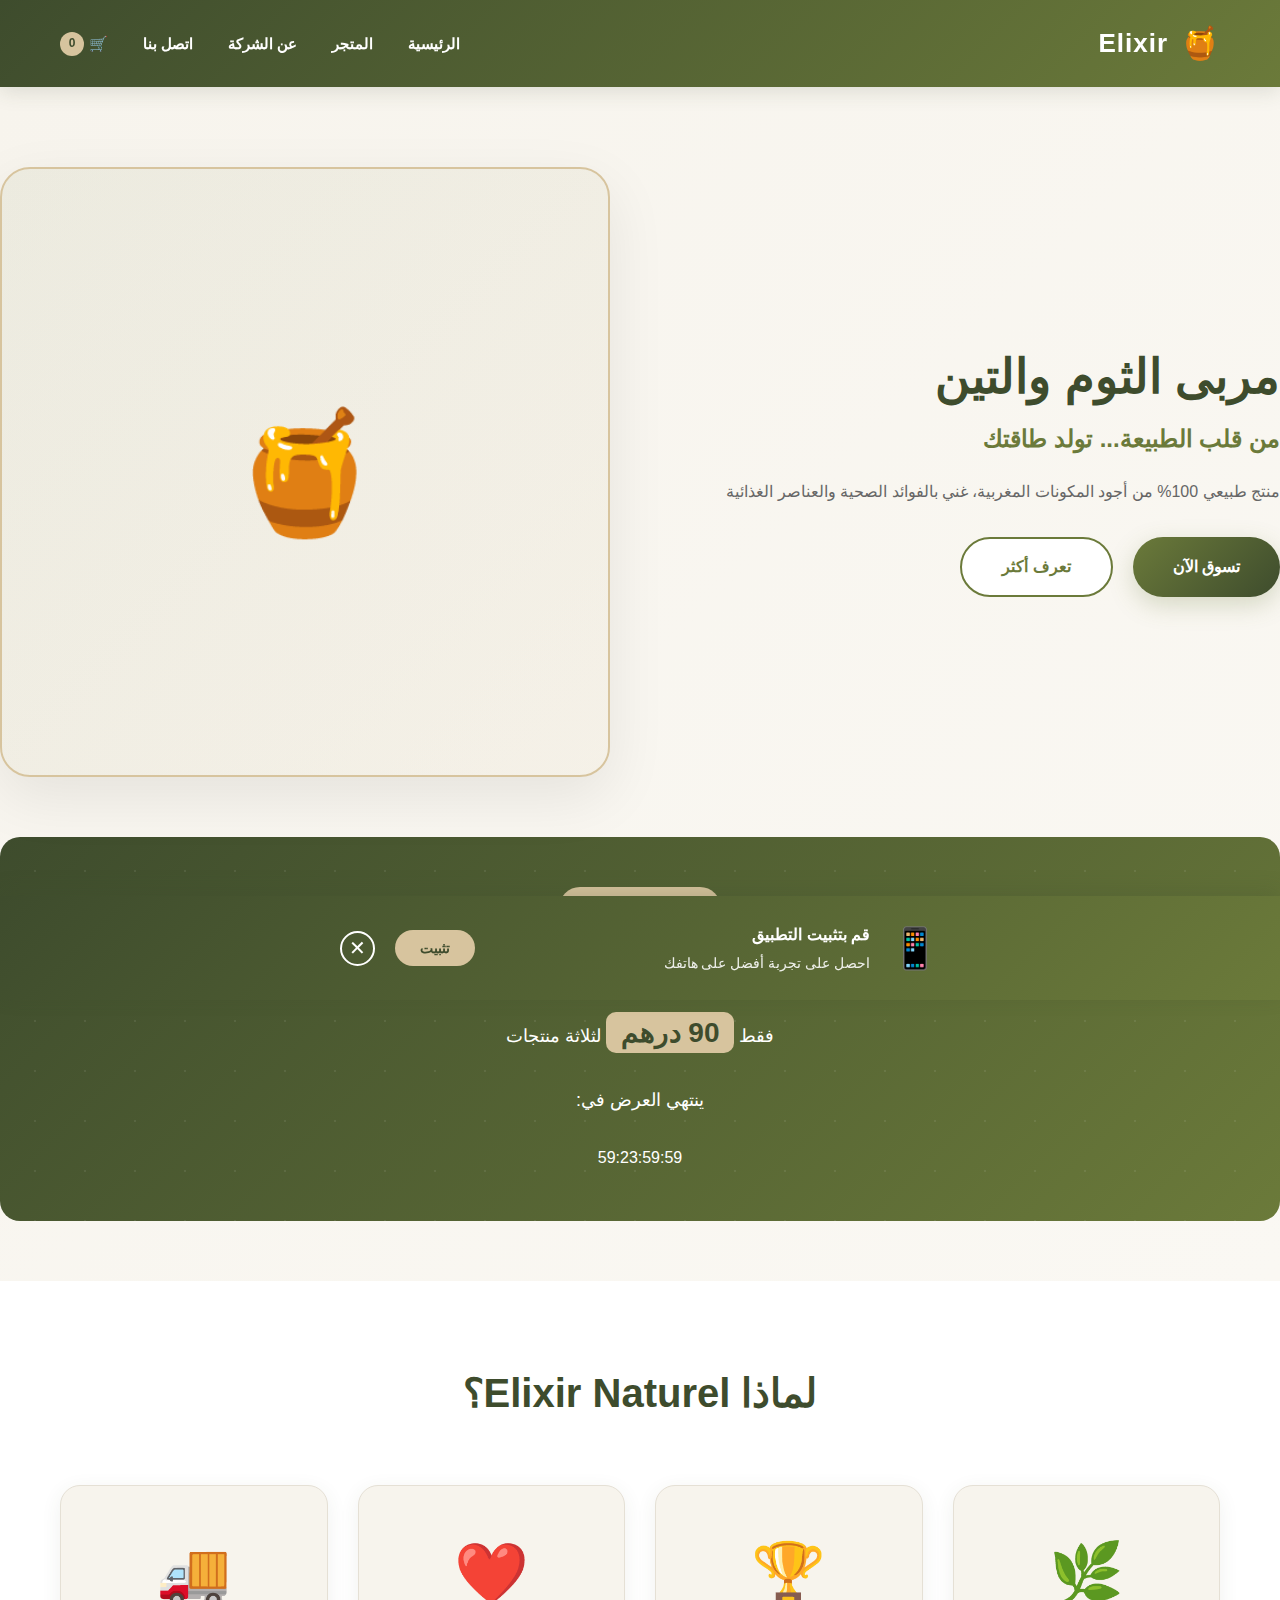
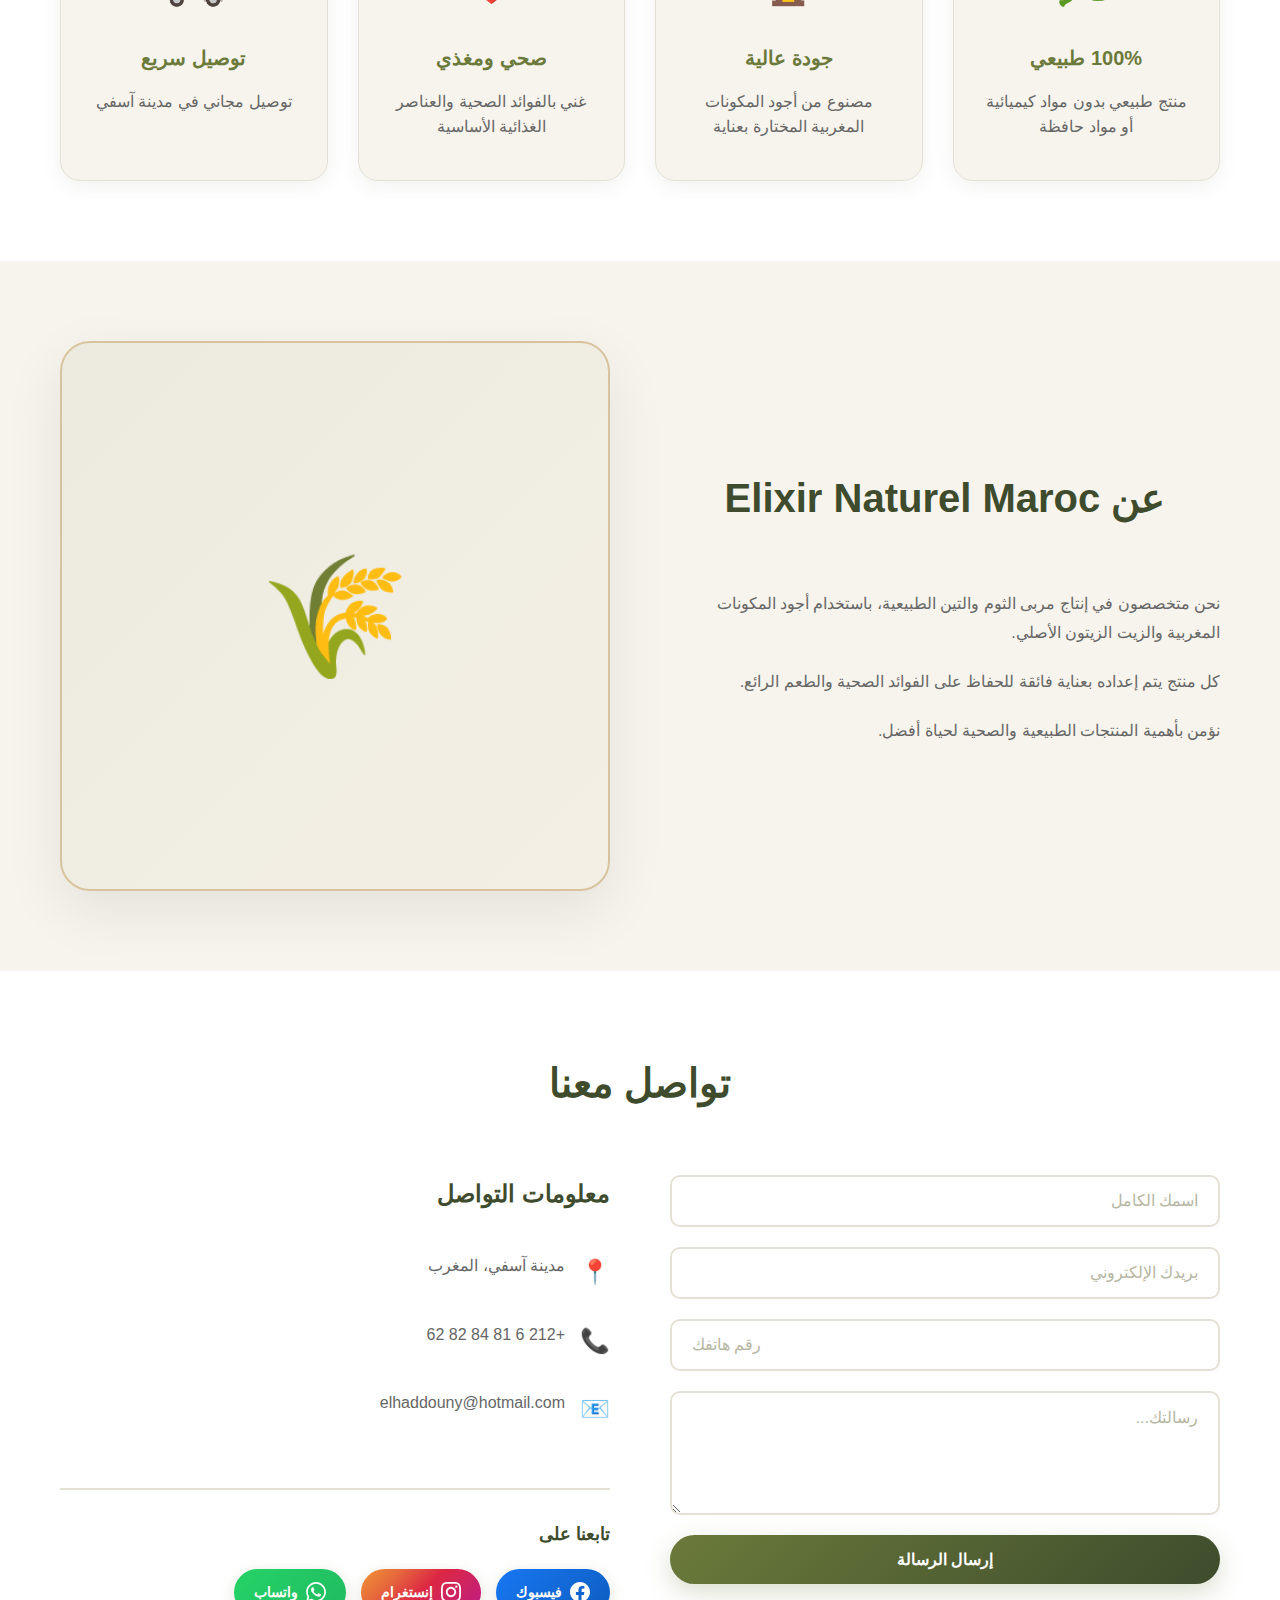
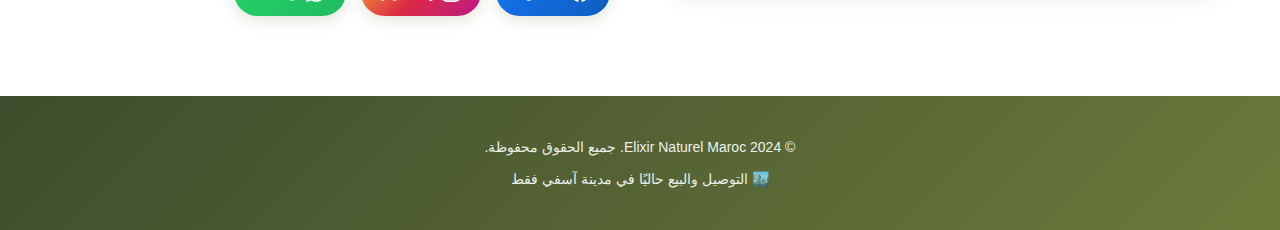
<file: index.html>
<!DOCTYPE html>
<html lang="ar" dir="rtl">
<head>
    <meta charset="UTF-8">
    <meta name="viewport" content="width=device-width, initial-scale=1.0">
    <meta name="description" content="Elixir Naturel Maroc - مربى الثوم والتين بزيت الزيتون الطبيعي 100%">
    <meta name="theme-color" content="#FF6B35">
    <title>Elixir Naturel Maroc - منتجات طبيعية مغربية</title>
    <link rel="manifest" href="./manifest.json">
    <link rel="stylesheet" href="styles.css">
    <link rel="icon" type="image/png" href="data:image/svg+xml,<svg xmlns='http://www.w3.org/2000/svg' viewBox='0 0 100 100'><text y='75' font-size='75'>🍯</text></svg>">
</head>
<body>
    <!-- شريط التنقل -->
    <nav class="navbar">
        <div class="container">
            <div class="nav-wrapper">
                <div class="logo">
                    <span class="logo-icon">🍯</span>
                    <span class="logo-text">Elixir</span>
                </div>
                <ul class="nav-menu">
                    <li><a href="#home" class="nav-link">الرئيسية</a></li>
                    <li><a href="shop.html" class="nav-link">المتجر</a></li>
                    <li><a href="#about" class="nav-link">عن الشركة</a></li>
                    <li><a href="#contact" class="nav-link">اتصل بنا</a></li>
                    <li><a href="cart.html" class="nav-link cart-link">
                        <span class="cart-icon">🛒</span>
                        <span class="cart-count">0</span>
                    </a></li>
                </ul>
                <div class="hamburger">
                    <span></span>
                    <span></span>
                    <span></span>
                </div>
            </div>
        </div>
    </nav>

    <!-- قسم البطل (Hero) -->
    <section class="hero" id="home">
        <div class="hero-content">
            <div class="hero-text">
                <h1 class="hero-title">مربى الثوم والتين</h1>
                <p class="hero-subtitle">من قلب الطبيعة... تولد طاقتك</p>
                <p class="hero-description">منتج طبيعي 100% من أجود المكونات المغربية، غني بالفوائد الصحية والعناصر الغذائية</p>
                <div class="hero-buttons">
                    <a href="shop.html" class="btn btn-primary">تسوق الآن</a>
                    <a href="#about" class="btn btn-secondary">تعرف أكثر</a>
                </div>
            </div>
            <div class="hero-image">
                <div class="image-placeholder">
                    <span>🍯</span>
                </div>
            </div>
        </div>

        <!-- عرض خاص -->
        <div class="special-offer">
            <div class="offer-badge">عرض خاص محدود</div>
            <h2>اشترِ 2 واحصل على 1 مجانًا!</h2>
            <p>فقط <span class="price">90 درهم</span> لثلاثة منتجات</p>
            <div class="countdown-section">
                <p>ينتهي العرض في:</p>
                <div class="countdown" id="countdown">
                    <span class="countdown-item">
                        <span class="countdown-value" id="days">59</span>
                        <span class="countdown-label">يوم</span>
                    </span>
                    <span class="countdown-separator">:</span>
                    <span class="countdown-item">
                        <span class="countdown-value" id="hours">23</span>
                        <span class="countdown-label">ساعة</span>
                    </span>
                    <span class="countdown-separator">:</span>
                    <span class="countdown-item">
                        <span class="countdown-value" id="minutes">59</span>
                        <span class="countdown-label">دقيقة</span>
                    </span>
                    <span class="countdown-separator">:</span>
                    <span class="countdown-item">
                        <span class="countdown-value" id="seconds">59</span>
                        <span class="countdown-label">ثانية</span>
                    </span>
                </div>
            </div>
        </div>
    </section>

    <!-- الميزات -->
    <section class="features">
        <div class="container">
            <h2 class="section-title">لماذا Elixir Naturel؟</h2>
            <div class="features-grid">
                <div class="feature-card">
                    <div class="feature-icon">🌿</div>
                    <h3>100% طبيعي</h3>
                    <p>منتج طبيعي بدون مواد كيميائية أو مواد حافظة</p>
                </div>
                <div class="feature-card">
                    <div class="feature-icon">🏆</div>
                    <h3>جودة عالية</h3>
                    <p>مصنوع من أجود المكونات المغربية المختارة بعناية</p>
                </div>
                <div class="feature-card">
                    <div class="feature-icon">❤️</div>
                    <h3>صحي ومغذي</h3>
                    <p>غني بالفوائد الصحية والعناصر الغذائية الأساسية</p>
                </div>
                <div class="feature-card">
                    <div class="feature-icon">🚚</div>
                    <h3>توصيل سريع</h3>
                    <p>توصيل مجاني في مدينة آسفي</p>
                </div>
            </div>
        </div>
    </section>

    <!-- قسم عن الشركة -->
    <section class="about" id="about">
        <div class="container">
            <div class="about-content">
                <div class="about-text">
                    <h2 class="section-title">عن Elixir Naturel Maroc</h2>
                    <p>نحن متخصصون في إنتاج مربى الثوم والتين الطبيعية، باستخدام أجود المكونات المغربية والزيت الزيتون الأصلي.</p>
                    <p>كل منتج يتم إعداده بعناية فائقة للحفاظ على الفوائد الصحية والطعم الرائع.</p>
                    <p>نؤمن بأهمية المنتجات الطبيعية والصحية لحياة أفضل.</p>
                </div>
                <div class="about-image">
                    <div class="image-placeholder">
                        <span>🌾</span>
                    </div>
                </div>
            </div>
        </div>
    </section>

    <!-- قسم الاتصال -->
    <section class="contact" id="contact">
        <div class="container">
            <h2 class="section-title">تواصل معنا</h2>
            <div class="contact-content">
                <div class="contact-form-wrapper">
                    <form class="contact-form" id="contactForm">
                        <div class="form-group">
                            <input type="text" placeholder="اسمك الكامل" required>
                        </div>
                        <div class="form-group">
                            <input type="email" placeholder="بريدك الإلكتروني" required>
                        </div>
                        <div class="form-group">
                            <input type="tel" placeholder="رقم هاتفك" required>
                        </div>
                        <div class="form-group">
                            <textarea placeholder="رسالتك..." rows="5" required></textarea>
                        </div>
                        <button type="submit" class="btn btn-primary">إرسال الرسالة</button>
                    </form>
                </div>
                <div class="contact-info">
                    <h3>معلومات التواصل</h3>
                    <div class="info-item">
                        <span class="info-icon">📍</span>
                        <p>مدينة آسفي، المغرب</p>
                    </div>
                    <div class="info-item">
                        <span class="info-icon">📞</span>
                        <p>+212 6 81 84 82 62</p>
                    </div>
                    <div class="info-item">
                        <span class="info-icon">📧</span>
                        <p>elhaddouny@hotmail.com</p>
                    </div>
                    <div class="social-links">
                        <h3>تابعنا على</h3>
                        <div class="social-icons">
                            <a href="https://www.facebook.com/share/17TQx8DQUM/" target="_blank" class="social-icon facebook">
                                <svg xmlns="http://www.w3.org/2000/svg" width="24" height="24" viewBox="0 0 24 24" fill="currentColor"><path d="M24 12.073c0-6.627-5.373-12-12-12s-12 5.373-12 12c0 5.99 4.388 10.954 10.125 11.854v-8.385H7.078v-3.47h3.047V9.43c0-3.007 1.792-4.669 4.533-4.669 1.312 0 2.686.235 2.686.235v2.953H15.83c-1.491 0-1.956.925-1.956 1.874v2.25h3.328l-.532 3.47h-2.796v8.385C19.612 23.027 24 18.062 24 12.073z"/></svg>
                                <span>فيسبوك</span>
                            </a>
                            <a href="https://www.instagram.com/elixir_naturel_maroc?igsh=MTIzOGFhbGJmYjZzOA==" target="_blank" class="social-icon instagram">
                                <svg xmlns="http://www.w3.org/2000/svg" width="24" height="24" viewBox="0 0 24 24" fill="currentColor"><path d="M12 2.163c3.204 0 3.584.012 4.85.07 3.252.148 4.771 1.691 4.919 4.919.058 1.265.069 1.645.069 4.849 0 3.205-.012 3.584-.069 4.849-.149 3.225-1.664 4.771-4.919 4.919-1.266.058-1.644.07-4.85.07-3.204 0-3.584-.012-4.849-.07-3.26-.149-4.771-1.699-4.919-4.92-.058-1.265-.07-1.644-.07-4.849 0-3.204.013-3.583.07-4.849.149-3.227 1.664-4.771 4.919-4.919 1.266-.057 1.645-.069 4.849-.069zm0-2.163c-3.259 0-3.667.014-4.947.072-4.358.2-6.78 2.618-6.98 6.98-.059 1.281-.073 1.689-.073 4.948 0 3.259.014 3.668.072 4.948.2 4.358 2.618 6.78 6.98 6.98 1.281.058 1.689.072 4.948.072 3.259 0 3.668-.014 4.948-.072 4.354-.2 6.782-2.618 6.979-6.98.059-1.28.073-1.689.073-4.948 0-3.259-.014-3.667-.072-4.947-.196-4.354-2.617-6.78-6.979-6.98-1.281-.059-1.69-.073-4.949-.073zm0 5.838c-3.403 0-6.162 2.759-6.162 6.162s2.759 6.163 6.162 6.163 6.162-2.759 6.162-6.163c0-3.403-2.759-6.162-6.162-6.162zm0 10.162c-2.209 0-4-1.79-4-4 0-2.209 1.791-4 4-4s4 1.791 4 4c0 2.21-1.791 4-4 4zm6.406-11.845c-.796 0-1.441.645-1.441 1.44s.645 1.44 1.441 1.44c.795 0 1.439-.645 1.439-1.44s-.644-1.44-1.439-1.44z"/></svg>
                                <span>إنستغرام</span>
                            </a>
                            <a href="https://wa.me/212681848262" target="_blank" class="social-icon whatsapp">
                                <svg xmlns="http://www.w3.org/2000/svg" width="24" height="24" viewBox="0 0 24 24" fill="currentColor"><path d="M.057 24l1.687-6.163c-1.041-1.804-1.588-3.849-1.587-5.946.003-6.556 5.338-11.891 11.893-11.891 3.181.001 6.167 1.24 8.413 3.488 2.245 2.248 3.481 5.236 3.48 8.414-.003 6.557-5.338 11.892-11.893 11.892-1.99-.001-3.951-.5-5.688-1.448l-6.305 1.654zm6.597-3.807c1.676.995 3.276 1.591 5.392 1.592 5.448 0 9.886-4.434 9.889-9.885.002-5.462-4.415-9.89-9.881-9.892-5.452 0-9.887 4.434-9.889 9.884-.001 2.225.651 3.891 1.746 5.634l-.999 3.648 3.742-.981zm11.387-5.464c-.074-.124-.272-.198-.57-.347-.297-.149-1.758-.868-2.031-.967-.272-.099-.47-.149-.669.149-.198.297-.768.967-.941 1.165-.173.198-.347.223-.644.074-.297-.149-1.255-.462-2.39-1.475-.883-.788-1.48-1.761-1.653-2.059-.173-.297-.018-.458.13-.606.134-.133.297-.347.446-.521.151-.172.2-.296.3-.495.099-.198.05-.372-.025-.521-.075-.148-.669-1.611-.916-2.206-.242-.579-.487-.501-.669-.51l-.57-.01c-.198 0-.52.074-.792.372s-1.04 1.016-1.04 2.479 1.065 2.876 1.213 3.074c.149.198 2.095 3.2 5.076 4.487.709.306 1.263.489 1.694.626.712.226 1.36.194 1.872.118.571-.085 1.758-.719 2.006-1.413.248-.695.248-1.29.173-1.414z"/></svg>
                                <span>واتساب</span>
                            </a>
                        </div>
                    </div>
                </div>
            </div>
        </div>
    </section>

    <!-- التذييل -->
    <footer class="footer">
        <div class="container">
            <div class="footer-content">
                <p>&copy; 2024 Elixir Naturel Maroc. جميع الحقوق محفوظة.</p>
                <p>🏙️ التوصيل والبيع حاليًا في مدينة آسفي فقط</p>
            </div>
        </div>
    </footer>

    <!-- شريط تثبيت التطبيق -->
    <div class="install-banner" id="installBanner">
        <div class="install-content">
            <span class="install-icon">📱</span>
            <div class="install-text">
                <p class="install-title">قم بتثبيت التطبيق</p>
                <p class="install-desc">احصل على تجربة أفضل على هاتفك</p>
            </div>
            <button class="install-btn" id="installBtn">تثبيت</button>
            <button class="close-install" id="closeInstall">✕</button>
        </div>
    </div>

    <!-- الإشعارات -->
    <div id="notificationContainer"></div>

    <script src="script.js"></script>
</body>
</html>
</file>
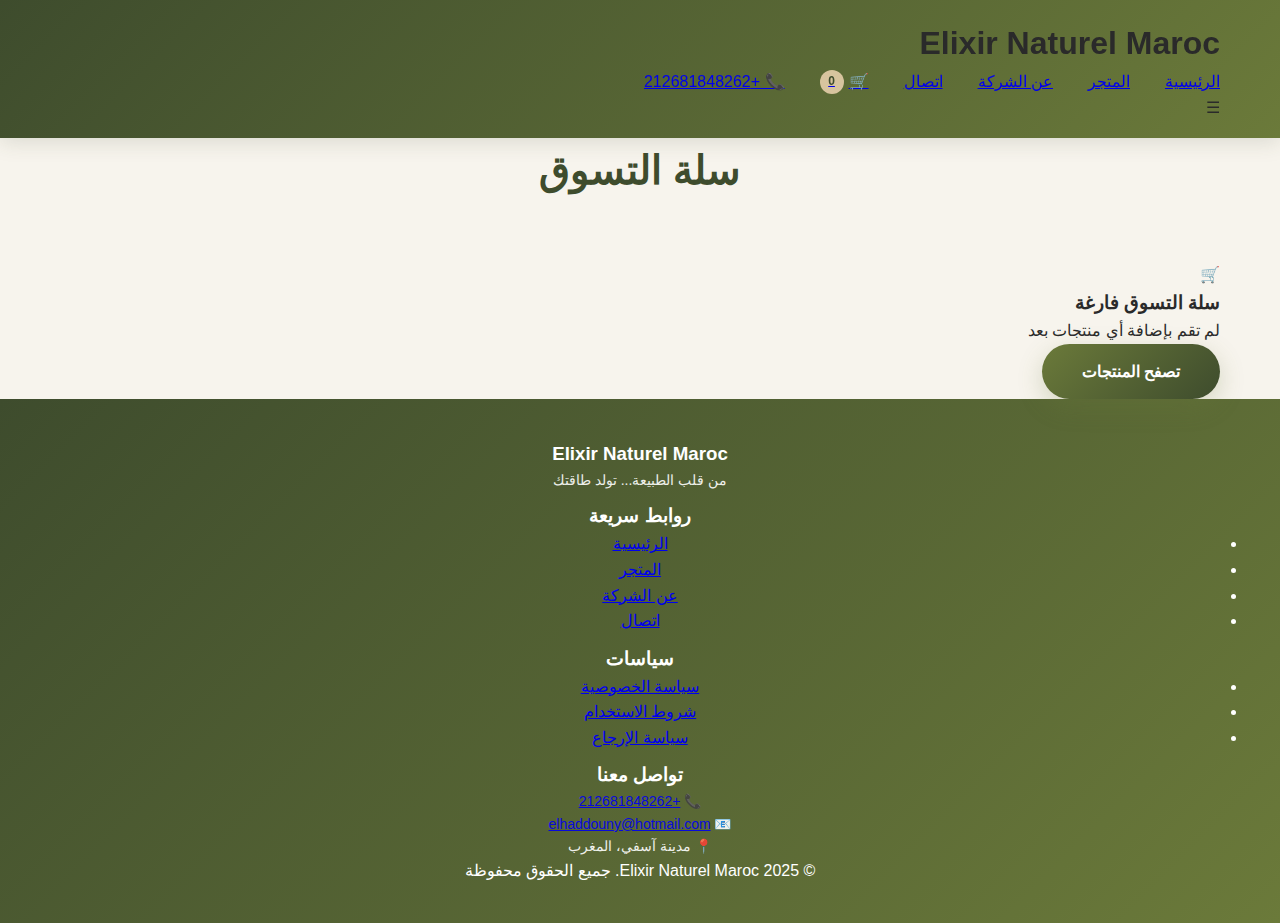
<file: cart.html>
<!DOCTYPE html>
<html lang="ar" dir="rtl">
<head>
    <meta charset="UTF-8">
    <meta name="viewport" content="width=device-width, initial-scale=1.0">
    <meta name="description" content="سلة التسوق - Elixir Naturel Maroc">
    <title>سلة التسوق - Elixir Naturel Maroc</title>
    
    <!-- Google Fonts -->
    <link href="https://fonts.googleapis.com/css2?family=Cairo:wght@300;400;700&display=swap" rel="stylesheet">
    
    <!-- Stylesheet -->
    <link rel="stylesheet" href="styles.css">
    
</head>
<body>
    <!-- شريط التنقل العلوي -->
    <nav class="navbar">
        <div class="container">
            <div class="nav-brand">
                <h1>Elixir Naturel Maroc</h1>
            </div>
            <ul class="nav-menu">
                <li><a href="index.html">الرئيسية</a></li>
                <li><a href="shop.html">المتجر</a></li>
                <li><a href="index.html#about">عن الشركة</a></li>
                <li><a href="index.html#contact">اتصال</a></li>
                <li><a href="cart.html" class="cart-link active">
                    <span>🛒</span>
                    <span class="cart-count">0</span>
                </a></li>
                <li><a href="tel:+212681848262" class="phone-link">📞 +212681848262</a></li>
            </ul>
            <div class="mobile-menu-toggle">☰</div>
        </div>
    </nav>

    <!-- قسم سلة التسوق -->
    <section class="cart-section">
        <div class="container">
            <h2 class="section-title">سلة التسوق</h2>
            
            <div class="cart-content" style="display: none;">
                <!-- عناصر السلة -->
                <div class="cart-items" id="cartItems">
                    <!-- سيتم ملؤها ديناميكياً عبر JavaScript -->
                </div>

                <!-- ملخص الطلب -->
                <div class="cart-summary">
                    <h3>ملخص الطلب</h3>
                    <div class="summary-row">
                        <span>المجموع الفرعي:</span>
                        <span id="subtotal">0 درهم</span>
                    </div>
                    <div class="summary-row promo-applied" id="promoRow" style="display: none;">
                        <span>خصم العرض (اشترِ 2 واحصل على 1):</span>
                        <span id="promoDiscount">0 درهم</span>
                    </div>
                    <div class="summary-row total">
                        <span>الإجمالي:</span>
                        <span id="total">0 درهم</span>
                    </div>
                    <button class="btn btn-primary btn-large" onclick="proceedToCheckout()">تابع الدفع</button>
                    <a href="shop.html" class="btn btn-secondary btn-large" style="margin-top: 1rem; display: block; text-align: center; text-decoration: none;">متابعة التسوق</a>
                </div>
            </div>

            <!-- رسالة السلة الفارغة -->
            <div class="empty-cart" id="emptyCart" style="display: block;">
                <div class="empty-cart-icon">🛒</div>
                <h3>سلة التسوق فارغة</h3>
                <p>لم تقم بإضافة أي منتجات بعد</p>
                <a href="shop.html" class="btn btn-primary btn-large">تصفح المنتجات</a>
            </div>
        </div>
    </section>

    <!-- التذييل -->
    <footer class="footer">
        <div class="container">
            <div class="footer-content">
                <div class="footer-section">
                    <h3>Elixir Naturel Maroc</h3>
                    <p>من قلب الطبيعة... تولد طاقتك</p>
                </div>
                <div class="footer-section">
                    <h3>روابط سريعة</h3>
                    <ul>
                        <li><a href="index.html">الرئيسية</a></li>
                        <li><a href="shop.html">المتجر</a></li>
                        <li><a href="index.html#about">عن الشركة</a></li>
                        <li><a href="index.html#contact">اتصال</a></li>
                    </ul>
                </div>
                <div class="footer-section">
                    <h3>سياسات</h3>
                    <ul>
                        <li><a href="#">سياسة الخصوصية</a></li>
                        <li><a href="#">شروط الاستخدام</a></li>
                        <li><a href="#">سياسة الإرجاع</a></li>
                    </ul>
                </div>
                <div class="footer-section">
                    <h3>تواصل معنا</h3>
                    <p>📞 <a href="tel:+212681848262">+212681848262</a></p>
                    <p>📧 <a href="mailto:elhaddouny@hotmail.com">elhaddouny@hotmail.com</a></p>
                    <p>📍 مدينة آسفي، المغرب</p>
                </div>
            </div>
            <div class="footer-bottom">
                <p>&copy; 2025 Elixir Naturel Maroc. جميع الحقوق محفوظة</p>
            </div>
        </div>
    </footer>

    <!-- JavaScript -->
    <script src="script.js"></script>
    <script>
        // تحميل السلة عند تحميل الصفحة
        window.addEventListener('DOMContentLoaded', displayCart);
    </script>
</body>
</html>
</file>
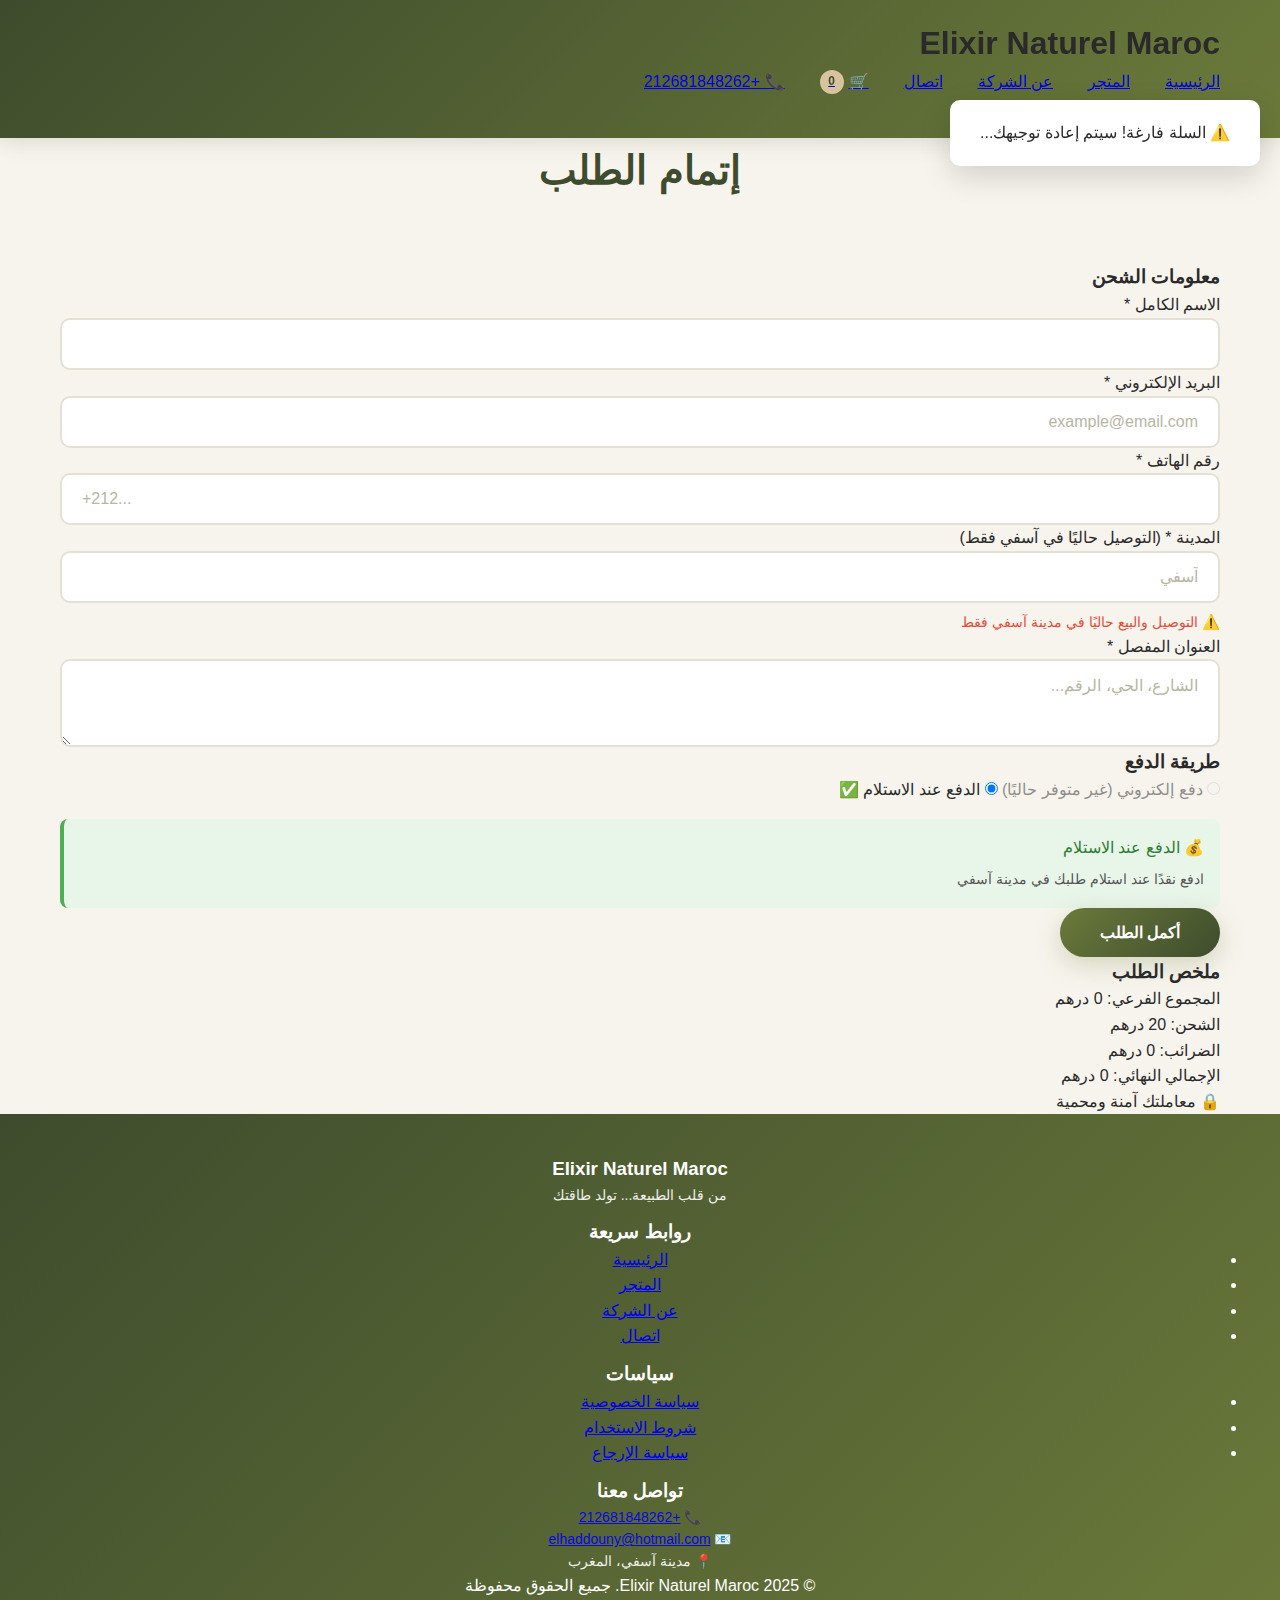
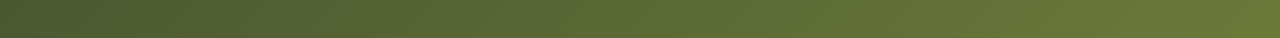
<file: checkout.html>
<!DOCTYPE html>
<html lang="ar" dir="rtl">
<head>
    <meta charset="UTF-8">
    <meta name="viewport" content="width=device-width, initial-scale=1.0">
    <meta name="description" content="إتمام الطلب - Elixir Naturel Maroc">
    <title>إتمام الطلب - Elixir Naturel Maroc</title>
    
    <!-- Google Fonts -->
    <link href="https://fonts.googleapis.com/css2?family=Cairo:wght@300;400;700&display=swap" rel="stylesheet">
    
    <!-- Stylesheet -->
    <link rel="stylesheet" href="styles.css">
    
</head>
<body>
    <!-- شريط التنقل العلوي -->
    <nav class="navbar">
        <div class="container">
            <div class="nav-brand">
                <h1>Elixir Naturel Maroc</h1>
            </div>
            <ul class="nav-menu">
                <li><a href="index.html">الرئيسية</a></li>
                <li><a href="shop.html">المتجر</a></li>
                <li><a href="index.html#about">عن الشركة</a></li>
                <li><a href="index.html#contact">اتصال</a></li>
                <li><a href="cart.html" class="cart-link">
                    <span>🛒</span>
                    <span class="cart-count">0</span>
                </a></li>
                <li><a href="tel:+212681848262" class="phone-link">📞 +212681848262</a></li>
            </ul>
            <div class="mobile-menu-toggle">☰</div>
        </div>
    </nav>

    <!-- قسم الدفع -->
    <section class="checkout-section">
        <div class="container">
            <h2 class="section-title">إتمام الطلب</h2>
            
            <div class="checkout-content">
                <!-- نموذج الدفع -->
                <div class="checkout-form">
                    <form id="checkoutForm" onsubmit="handleCheckoutSubmit(event)">
                        <h3>معلومات الشحن</h3>
                        
                        <div class="form-group">
                            <label for="fullName">الاسم الكامل *</label>
                            <input type="text" id="fullName" name="fullName" required>
                        </div>

                        <div class="form-group">
                            <label for="email">البريد الإلكتروني *</label>
                            <input type="email" id="email" name="email" placeholder="example@email.com" required>
                        </div>

                        <div class="form-group">
                            <label for="phone">رقم الهاتف *</label>
                            <input type="tel" id="phone" name="phone" placeholder="+212..." required>
                        </div>

                        <div class="form-group">
                            <label for="city">المدينة * (التوصيل حاليًا في آسفي فقط)</label>
                            <input type="text" id="city" name="city" placeholder="آسفي" required>
                            <small style="color: #e74c3c; font-size: 0.9rem; margin-top: 0.5rem; display: block;">⚠️ التوصيل والبيع حاليًا في مدينة آسفي فقط</small>
                        </div>

                        <div class="form-group">
                            <label for="address">العنوان المفصل *</label>
                            <textarea id="address" name="address" rows="3" placeholder="الشارع، الحي، الرقم..." required></textarea>
                        </div>

                        <h3>طريقة الدفع</h3>
                        
                        <div class="payment-methods">
                            <label class="payment-option" style="opacity: 0.5; cursor: not-allowed;">
                                <input type="radio" name="paymentMethod" value="online" disabled>
                                <span>دفع إلكتروني (غير متوفر حاليًا)</span>
                            </label>
                            <label class="payment-option">
                                <input type="radio" name="paymentMethod" value="cash" checked>
                                <span>الدفع عند الاستلام ✅</span>
                            </label>
                        </div>

                        <div class="payment-note" style="background-color: #e8f5e9; padding: 1rem; border-radius: 8px; margin-top: 1rem; border-left: 4px solid #4CAF50;">
                            <p style="margin: 0; color: #2e7d32; font-weight: 500;">💰 الدفع عند الاستلام</p>
                            <p style="margin: 0.5rem 0 0 0; color: #555; font-size: 0.9rem;">ادفع نقدًا عند استلام طلبك في مدينة آسفي</p>
                        </div>

                        <div id="transferPayment" class="payment-details" style="display: none;">
                            <div class="transfer-info">
                                <p><strong>معلومات التحويل البنكي:</strong></p>
                                <p>اسم البنك: بنك المغرب</p>
                                <p>رقم الحساب: MA123456789012345678</p>
                                <p>اسم المستفيد: Elixir Naturel Maroc</p>
                                <p class="note">يرجى إرسال إثبات التحويل إلى: elhaddouny@hotmail.com</p>
                            </div>
                        </div>

                        <button type="submit" class="btn btn-primary btn-large">أكمل الطلب</button>
                    </form>
                </div>

                <!-- ملخص الطلب -->
                <div class="order-summary">
                    <h3>ملخص الطلب</h3>
                    <div id="orderItems" class="order-items">
                        <!-- سيتم ملؤها ديناميكياً -->
                    </div>
                    <div class="summary-calculations">
                        <div class="summary-row">
                            <span>المجموع الفرعي:</span>
                            <span id="checkoutSubtotal">0 درهم</span>
                        </div>
                        <div class="summary-row promo-applied" id="checkoutPromoRow" style="display: none;">
                            <span>خصم العرض:</span>
                            <span id="checkoutPromoDiscount">0 درهم</span>
                        </div>
                        <div class="summary-row">
                            <span>الشحن:</span>
                            <span id="shippingCost">20 درهم</span>
                        </div>
                        <div class="summary-row">
                            <span>الضرائب:</span>
                            <span id="taxCost">0 درهم</span>
                        </div>
                        <div class="summary-row total">
                            <span>الإجمالي النهائي:</span>
                            <span id="checkoutTotal">0 درهم</span>
                        </div>
                    </div>
                    <div class="security-note">
                        <p>🔒 معاملتك آمنة ومحمية</p>
                    </div>
                </div>
            </div>
        </div>
    </section>

    <!-- نافذة التأكيد -->
    <div id="confirmationModal" class="modal" style="display: none;">
        <div class="modal-content">
            <div class="modal-icon">✅</div>
            <h2>تم الطلب بنجاح!</h2>
            <p>رقم الطلب: <strong id="orderNumber">#12345</strong></p>
            <p>سيتم شحن طلبك خلال 3 أيام عمل</p>
            <p>تم إرسال تفاصيل الطلب إلى بريدك الإلكتروني</p>
            <button class="btn btn-primary" onclick="closeConfirmation()">العودة للرئيسية</button>
        </div>
    </div>

    <!-- التذييل -->
    <footer class="footer">
        <div class="container">
            <div class="footer-content">
                <div class="footer-section">
                    <h3>Elixir Naturel Maroc</h3>
                    <p>من قلب الطبيعة... تولد طاقتك</p>
                </div>
                <div class="footer-section">
                    <h3>روابط سريعة</h3>
                    <ul>
                        <li><a href="index.html">الرئيسية</a></li>
                        <li><a href="shop.html">المتجر</a></li>
                        <li><a href="index.html#about">عن الشركة</a></li>
                        <li><a href="index.html#contact">اتصال</a></li>
                    </ul>
                </div>
                <div class="footer-section">
                    <h3>سياسات</h3>
                    <ul>
                        <li><a href="#">سياسة الخصوصية</a></li>
                        <li><a href="#">شروط الاستخدام</a></li>
                        <li><a href="#">سياسة الإرجاع</a></li>
                    </ul>
                </div>
                <div class="footer-section">
                    <h3>تواصل معنا</h3>
                    <p>📞 <a href="tel:+212681848262">+212681848262</a></p>
                    <p>📧 <a href="mailto:elhaddouny@hotmail.com">elhaddouny@hotmail.com</a></p>
                    <p>📍 مدينة آسفي، المغرب</p>
                </div>
            </div>
            <div class="footer-bottom">
                <p>&copy; 2025 Elixir Naturel Maroc. جميع الحقوق محفوظة</p>
            </div>
        </div>
    </footer>

    <!-- JavaScript -->
    <script src="script.js"></script>
    <script>
        // تحميل ملخص الطلب عند تحميل الصفحة
        window.addEventListener('DOMContentLoaded', displayCheckoutSummary);

        // التبديل بين طرق الدفع
        document.querySelectorAll('input[name="paymentMethod"]').forEach(radio => {
            radio.addEventListener('change', function() {
                if (this.value === 'card') {
                    document.getElementById('cardPayment').style.display = 'block';
                    document.getElementById('transferPayment').style.display = 'none';
                } else {
                    document.getElementById('cardPayment').style.display = 'none';
                    document.getElementById('transferPayment').style.display = 'block';
                }
            });
        });
    </script>
</body>
</html>
</file>
<file: styles.css>
/* متغيرات الألوان الفخمة الجديدة */
:root {
    --olive-green: #6B7A3A;
    --warm-brown: #8B6B4A;
    --golden-beige: #D7C49E;
    --cream-white: #F7F4ED;
    --sage-gray: #B7B6A3;
    --forest-green: #3E4C2D;
    --text-dark: #2a2a2a;
    --text-light: #666;
    --border-light: #e5e0d5;
    --transition: all 0.3s cubic-bezier(0.4, 0, 0.2, 1);
}

/* إعادة تعيين عام */
* {
    margin: 0;
    padding: 0;
    box-sizing: border-box;
}

html {
    scroll-behavior: smooth;
}

body {
    font-family: 'Segoe UI', Tahoma, Geneva, Verdana, sans-serif;
    color: var(--text-dark);
    background-color: var(--cream-white);
    line-height: 1.6;
}

.container {
    max-width: 1200px;
    margin: 0 auto;
    padding: 0 20px;
}

/* شريط التنقل */
.navbar {
    background: linear-gradient(135deg, var(--forest-green) 0%, var(--olive-green) 100%);
    padding: 18px 0;
    position: sticky;
    top: 0;
    z-index: 1000;
    box-shadow: 0 4px 20px rgba(62, 76, 45, 0.15);
}

.nav-wrapper {
    display: flex;
    justify-content: space-between;
    align-items: center;
}

.logo {
    display: flex;
    align-items: center;
    gap: 12px;
    font-size: 26px;
    font-weight: 700;
    color: white;
    text-decoration: none;
    animation: slideInLeft 0.6s ease-out;
}

.logo-icon {
    font-size: 32px;
    animation: bounce 2s infinite;
}

.logo-text {
    letter-spacing: 1px;
}

.nav-menu {
    display: flex;
    list-style: none;
    gap: 35px;
    align-items: center;
    animation: slideInRight 0.6s ease-out;
}

.nav-link {
    color: white;
    text-decoration: none;
    font-weight: 600;
    font-size: 15px;
    transition: var(--transition);
    position: relative;
    padding: 8px 0;
}

.nav-link::after {
    content: '';
    position: absolute;
    bottom: -5px;
    right: 0;
    width: 0;
    height: 3px;
    background: var(--golden-beige);
    transition: width 0.3s ease;
}

.nav-link:hover::after {
    width: 100%;
}

.cart-link {
    position: relative;
    display: flex;
    align-items: center;
    gap: 5px;
}

.cart-count {
    background: var(--golden-beige);
    color: var(--forest-green);
    border-radius: 50%;
    width: 24px;
    height: 24px;
    display: flex;
    align-items: center;
    justify-content: center;
    font-size: 12px;
    font-weight: 700;
    animation: pulse 2s infinite;
}

.hamburger {
    display: none;
    flex-direction: column;
    cursor: pointer;
    gap: 6px;
}

.hamburger span {
    width: 25px;
    height: 3px;
    background: white;
    border-radius: 3px;
    transition: var(--transition);
}

/* قسم البطل */
.hero {
    background: linear-gradient(135deg, var(--cream-white) 0%, #faf8f3 100%);
    padding: 80px 0 60px;
    position: relative;
    overflow: hidden;
}

.hero::before {
    content: '';
    position: absolute;
    top: -50%;
    right: -10%;
    width: 500px;
    height: 500px;
    background: radial-gradient(circle, rgba(107, 122, 58, 0.08) 0%, transparent 70%);
    border-radius: 50%;
    animation: float 6s ease-in-out infinite;
}

.hero-content {
    display: grid;
    grid-template-columns: 1fr 1fr;
    gap: 60px;
    align-items: center;
    position: relative;
    z-index: 2;
}

.hero-text {
    animation: slideInLeft 0.8s ease-out;
}

.hero-title {
    font-size: 48px;
    font-weight: 800;
    margin-bottom: 15px;
    color: var(--forest-green);
    line-height: 1.2;
}

.hero-subtitle {
    font-size: 24px;
    color: var(--olive-green);
    margin-bottom: 20px;
    font-weight: 600;
}

.hero-description {
    font-size: 16px;
    color: var(--text-light);
    margin-bottom: 30px;
    line-height: 1.8;
}

.hero-buttons {
    display: flex;
    gap: 20px;
    flex-wrap: wrap;
}

.btn {
    padding: 15px 40px;
    border: none;
    border-radius: 50px;
    font-size: 16px;
    font-weight: 700;
    cursor: pointer;
    transition: var(--transition);
    text-decoration: none;
    display: inline-flex;
    align-items: center;
    justify-content: center;
    gap: 10px;
}

.btn-primary {
    background: linear-gradient(135deg, var(--olive-green), var(--forest-green));
    color: white;
    box-shadow: 0 8px 25px rgba(107, 122, 58, 0.25);
}

.btn-primary:hover {
    transform: translateY(-3px);
    box-shadow: 0 12px 35px rgba(107, 122, 58, 0.35);
}

.btn-secondary {
    background: white;
    color: var(--olive-green);
    border: 2px solid var(--olive-green);
}

.btn-secondary:hover {
    background: var(--olive-green);
    color: white;
    transform: translateY(-3px);
}

.hero-image {
    animation: slideInRight 0.8s ease-out;
    perspective: 1000px;
}

.image-placeholder {
    width: 100%;
    aspect-ratio: 1;
    background: linear-gradient(135deg, rgba(107, 122, 58, 0.08), rgba(215, 196, 158, 0.1));
    border-radius: 30px;
    display: flex;
    align-items: center;
    justify-content: center;
    font-size: 120px;
    box-shadow: 0 20px 60px rgba(0, 0, 0, 0.08);
    animation: rotateY 20s infinite linear;
    border: 2px solid var(--golden-beige);
}

/* العرض الخاص */
.special-offer {
    background: linear-gradient(135deg, var(--forest-green), var(--olive-green));
    color: white;
    padding: 50px 40px;
    border-radius: 20px;
    margin-top: 60px;
    text-align: center;
    position: relative;
    overflow: hidden;
    animation: slideInUp 0.8s ease-out 0.2s both;
}

.special-offer::before {
    content: '';
    position: absolute;
    top: -50%;
    left: -50%;
    width: 200%;
    height: 200%;
    background: radial-gradient(circle, rgba(255, 255, 255, 0.08) 1px, transparent 1px);
    background-size: 50px 50px;
    animation: moveBackground 20s linear infinite;
}

.offer-badge {
    display: inline-block;
    background: var(--golden-beige);
    color: var(--forest-green);
    padding: 8px 20px;
    border-radius: 50px;
    font-weight: 700;
    margin-bottom: 15px;
    animation: pulse 2s infinite;
}

.special-offer h2 {
    font-size: 36px;
    margin-bottom: 10px;
    position: relative;
    z-index: 2;
    font-weight: 800;
}

.special-offer p {
    font-size: 18px;
    margin-bottom: 30px;
    position: relative;
    z-index: 2;
}

.price {
    font-size: 28px;
    font-weight: 800;
    background: var(--golden-beige);
    color: var(--forest-green);
    padding: 5px 15px;
    border-radius: 10px;
}

.countdown-section {
    margin-top: 30px;
    position: relative;
    z-index: 2;
}

.countdown {
    display: flex;
    justify-content: center;
    align-items: center;
    gap: 15px;
    margin-top: 15px;
    flex-wrap: wrap;
}

.countdown-item {
    display: flex;
    flex-direction: column;
    align-items: center;
    background: rgba(255, 255, 255, 0.15);
    padding: 15px 20px;
    border-radius: 10px;
    backdrop-filter: blur(10px);
}

.countdown-value {
    font-size: 28px;
    font-weight: 800;
}

.countdown-label {
    font-size: 12px;
    margin-top: 5px;
    opacity: 0.9;
}

.countdown-separator {
    font-size: 24px;
    font-weight: 800;
}

/* الميزات */
.features {
    padding: 80px 0;
    background: white;
}

.section-title {
    font-size: 40px;
    font-weight: 800;
    text-align: center;
    margin-bottom: 60px;
    color: var(--forest-green);
}

.features-grid {
    display: grid;
    grid-template-columns: repeat(auto-fit, minmax(250px, 1fr));
    gap: 30px;
}

.feature-card {
    background: var(--cream-white);
    padding: 40px 30px;
    border-radius: 20px;
    text-align: center;
    transition: var(--transition);
    box-shadow: 0 5px 20px rgba(62, 76, 45, 0.08);
    border: 1px solid var(--border-light);
    animation: slideInUp 0.6s ease-out;
}

.feature-card:hover {
    transform: translateY(-10px);
    box-shadow: 0 15px 40px rgba(107, 122, 58, 0.15);
    border-color: var(--golden-beige);
}

.feature-icon {
    font-size: 60px;
    margin-bottom: 20px;
    animation: bounce 2s infinite;
}

.feature-card h3 {
    font-size: 20px;
    margin-bottom: 15px;
    color: var(--olive-green);
    font-weight: 700;
}

.feature-card p {
    color: var(--text-light);
    line-height: 1.6;
}

/* قسم عن الشركة */
.about {
    padding: 80px 0;
    background: var(--cream-white);
}

.about-content {
    display: grid;
    grid-template-columns: 1fr 1fr;
    gap: 60px;
    align-items: center;
}

.about-text {
    animation: slideInLeft 0.8s ease-out;
}

.about-text h2 {
    color: var(--forest-green);
}

.about-text p {
    color: var(--text-light);
    margin-bottom: 20px;
    line-height: 1.8;
    font-size: 16px;
}

.about-image {
    animation: slideInRight 0.8s ease-out;
}

/* قسم الاتصال */
.contact {
    padding: 80px 0;
    background: white;
}

.contact-content {
    display: grid;
    grid-template-columns: 1fr 1fr;
    gap: 60px;
}

.contact-form {
    display: flex;
    flex-direction: column;
    gap: 20px;
}

.form-group {
    display: flex;
    flex-direction: column;
}

.form-group input,
.form-group textarea {
    padding: 15px 20px;
    border: 2px solid var(--border-light);
    border-radius: 10px;
    font-size: 16px;
    font-family: inherit;
    transition: var(--transition);
    background: white;
    color: var(--text-dark);
}

.form-group input::placeholder,
.form-group textarea::placeholder {
    color: var(--sage-gray);
}

.form-group input:focus,
.form-group textarea:focus {
    outline: none;
    border-color: var(--olive-green);
    box-shadow: 0 0 0 3px rgba(107, 122, 58, 0.1);
}

.contact-info {
    display: flex;
    flex-direction: column;
    gap: 30px;
}

.contact-info h3 {
    font-size: 24px;
    color: var(--forest-green);
    margin-bottom: 10px;
    font-weight: 700;
}

.info-item {
    display: flex;
    gap: 15px;
    align-items: flex-start;
}

.info-icon {
    font-size: 24px;
    min-width: 30px;
}

.info-item p {
    color: var(--text-light);
    line-height: 1.6;
}

/* وسائل التواصل الاجتماعي */
.social-links {
    margin-top: 30px;
    padding-top: 30px;
    border-top: 2px solid var(--border-light);
}

.social-links h3 {
    font-size: 18px;
    color: var(--forest-green);
    margin-bottom: 20px;
    font-weight: 700;
}

.social-icons {
    display: flex;
    gap: 15px;
    flex-wrap: wrap;
}

.social-icon {
    display: inline-flex;
    align-items: center;
    gap: 8px;
    padding: 12px 20px;
    background: linear-gradient(135deg, var(--olive-green), var(--forest-green));
    color: white;
    text-decoration: none;
    border-radius: 50px;
    font-weight: 600;
    font-size: 14px;
    transition: var(--transition);
    box-shadow: 0 4px 15px rgba(107, 122, 58, 0.2);
}

.social-icon:hover {
    transform: translateY(-3px);
    box-shadow: 0 6px 20px rgba(107, 122, 58, 0.3);
}

.social-icon svg {
    width: 20px;
    height: 20px;
}

.social-icon.facebook {
    background: linear-gradient(135deg, #1877f2, #0d5dbf);
}

.social-icon.instagram {
    background: linear-gradient(135deg, #f09433, #e6683c, #dc2743, #cc2366, #bc1888);
}

.social-icon.whatsapp {
    background: linear-gradient(135deg, #25d366, #20ba61);
}

/* التذييل */
.footer {
    background: linear-gradient(135deg, var(--forest-green), var(--olive-green));
    color: white;
    padding: 40px 0;
    text-align: center;
}

.footer-content {
    display: flex;
    flex-direction: column;
    gap: 10px;
}

.footer-content p {
    margin: 0;
    opacity: 0.9;
    font-size: 14px;
}

/* شريط تثبيت التطبيق */
.install-banner {
    position: fixed;
    bottom: -100px;
    left: 0;
    right: 0;
    background: linear-gradient(135deg, var(--forest-green), var(--olive-green));
    color: white;
    padding: 20px;
    z-index: 999;
    transition: var(--transition);
    box-shadow: 0 -5px 20px rgba(62, 76, 45, 0.2);
}

.install-banner.show {
    bottom: 0;
    animation: slideInUp 0.4s ease-out;
}

.install-content {
    display: flex;
    align-items: center;
    gap: 20px;
    max-width: 600px;
    margin: 0 auto;
}

.install-icon {
    font-size: 40px;
    flex-shrink: 0;
}

.install-text {
    flex: 1;
}

.install-title {
    font-weight: 700;
    margin-bottom: 5px;
    font-size: 16px;
}

.install-desc {
    font-size: 14px;
    opacity: 0.9;
}

.install-btn {
    background: var(--golden-beige);
    color: var(--forest-green);
    border: none;
    padding: 10px 25px;
    border-radius: 50px;
    font-weight: 700;
    cursor: pointer;
    transition: var(--transition);
    flex-shrink: 0;
    font-size: 14px;
}

.install-btn:hover {
    transform: scale(1.05);
    box-shadow: 0 4px 12px rgba(215, 196, 158, 0.3);
}

.close-install {
    background: transparent;
    border: 2px solid white;
    color: white;
    width: 35px;
    height: 35px;
    border-radius: 50%;
    cursor: pointer;
    font-size: 20px;
    transition: var(--transition);
    flex-shrink: 0;
}

.close-install:hover {
    background: white;
    color: var(--forest-green);
}

/* الإشعارات */
.notification {
    position: fixed;
    top: 100px;
    right: 20px;
    background: white;
    padding: 20px 30px;
    border-radius: 10px;
    box-shadow: 0 10px 30px rgba(0, 0, 0, 0.15);
    z-index: 2000;
    animation: slideInDown 0.4s ease-out;
    max-width: 400px;
}

.notification.success {
    border-right: 4px solid #4CAF50;
}

.notification.error {
    border-right: 4px solid #f44336;
}

.notification.warning {
    border-right: 4px solid #ff9800;
}

.notification.hide {
    animation: slideOutUp 0.4s ease-out forwards;
}

/* الرسوم المتحركة */
@keyframes slideInLeft {
    from {
        opacity: 0;
        transform: translateX(-50px);
    }
    to {
        opacity: 1;
        transform: translateX(0);
    }
}

@keyframes slideInRight {
    from {
        opacity: 0;
        transform: translateX(50px);
    }
    to {
        opacity: 1;
        transform: translateX(0);
    }
}

@keyframes slideInUp {
    from {
        opacity: 0;
        transform: translateY(50px);
    }
    to {
        opacity: 1;
        transform: translateY(0);
    }
}

@keyframes slideInDown {
    from {
        opacity: 0;
        transform: translateY(-50px);
    }
    to {
        opacity: 1;
        transform: translateY(0);
    }
}

@keyframes slideOutUp {
    from {
        opacity: 1;
        transform: translateY(0);
    }
    to {
        opacity: 0;
        transform: translateY(-50px);
    }
}

@keyframes bounce {
    0%, 100% {
        transform: translateY(0);
    }
    50% {
        transform: translateY(-10px);
    }
}

@keyframes float {
    0%, 100% {
        transform: translateY(0px);
    }
    50% {
        transform: translateY(-20px);
    }
}

@keyframes pulse {
    0%, 100% {
        transform: scale(1);
    }
    50% {
        transform: scale(1.1);
    }
}

@keyframes rotateY {
    from {
        transform: rotateY(0deg);
    }
    to {
        transform: rotateY(360deg);
    }
}

@keyframes moveBackground {
    0% {
        transform: translate(0, 0);
    }
    100% {
        transform: translate(50px, 50px);
    }
}

/* الاستجابة للموبايل */
@media (max-width: 768px) {
    .hamburger {
        display: flex;
    }

    .nav-menu {
        position: fixed;
        right: -100%;
        top: 70px;
        flex-direction: column;
        background: linear-gradient(135deg, var(--forest-green), var(--olive-green));
        width: 100%;
        text-align: center;
        transition: 0.3s;
        gap: 0;
        padding: 20px 0;
        z-index: 999;
    }

    .nav-menu.active {
        right: 0;
    }

    .nav-menu li {
        padding: 15px 0;
        border-bottom: 1px solid rgba(255, 255, 255, 0.1);
    }

    .hero-content {
        grid-template-columns: 1fr;
        gap: 40px;
        padding: 0 20px;
    }

    .hero-title {
        font-size: 32px;
    }

    .hero-subtitle {
        font-size: 18px;
    }

    .hero-buttons {
        flex-direction: column;
    }

    .btn {
        width: 100%;
        justify-content: center;
    }

    .about-content {
        grid-template-columns: 1fr;
        gap: 40px;
    }

    .contact-content {
        grid-template-columns: 1fr;
        gap: 40px;
    }

    .special-offer {
        padding: 30px 20px;
    }

    .special-offer h2 {
        font-size: 24px;
    }

    .install-content {
        flex-direction: column;
        text-align: center;
        gap: 15px;
    }

    .install-btn {
        width: 100%;
    }

    .close-install {
        position: absolute;
        top: 10px;
        left: 10px;
    }

    .social-icons {
        flex-direction: column;
    }

    .social-icon {
        width: 100%;
        justify-content: center;
    }

    .section-title {
        font-size: 28px;
        margin-bottom: 40px;
    }

    .features-grid {
        gap: 20px;
    }

    .feature-card {
        padding: 30px 20px;
    }

    .nav-menu.active li:last-child {
        border-bottom: none;
    }
}

@media (max-width: 480px) {
    .hero-title {
        font-size: 24px;
    }

    .hero-subtitle {
        font-size: 16px;
    }

    .section-title {
        font-size: 22px;
    }

    .btn {
        padding: 12px 25px;
        font-size: 14px;
    }

    .countdown {
        gap: 8px;
    }

    .countdown-item {
        padding: 10px 12px;
    }

    .countdown-value {
        font-size: 18px;
    }

    .countdown-separator {
        font-size: 16px;
    }

    .logo {
        font-size: 20px;
        gap: 8px;
    }

    .logo-icon {
        font-size: 24px;
    }

    .nav-menu {
        gap: 0;
    }

    .nav-link {
        font-size: 14px;
    }

    .hero-content {
        padding: 0 15px;
    }

    .special-offer {
        padding: 20px 15px;
    }

    .special-offer h2 {
        font-size: 20px;
    }

    .special-offer p {
        font-size: 14px;
    }

    .price {
        font-size: 20px;
    }

    .contact-form,
    .contact-info {
        gap: 15px;
    }

    .form-group input,
    .form-group textarea {
        padding: 12px 15px;
        font-size: 14px;
    }

    .install-content {
        padding: 10px;
    }

    .install-icon {
        font-size: 30px;
    }

    .install-title {
        font-size: 14px;
    }

    .install-desc {
        font-size: 12px;
    }

    .install-btn {
        padding: 8px 20px;
        font-size: 12px;
    }
}
</file>
